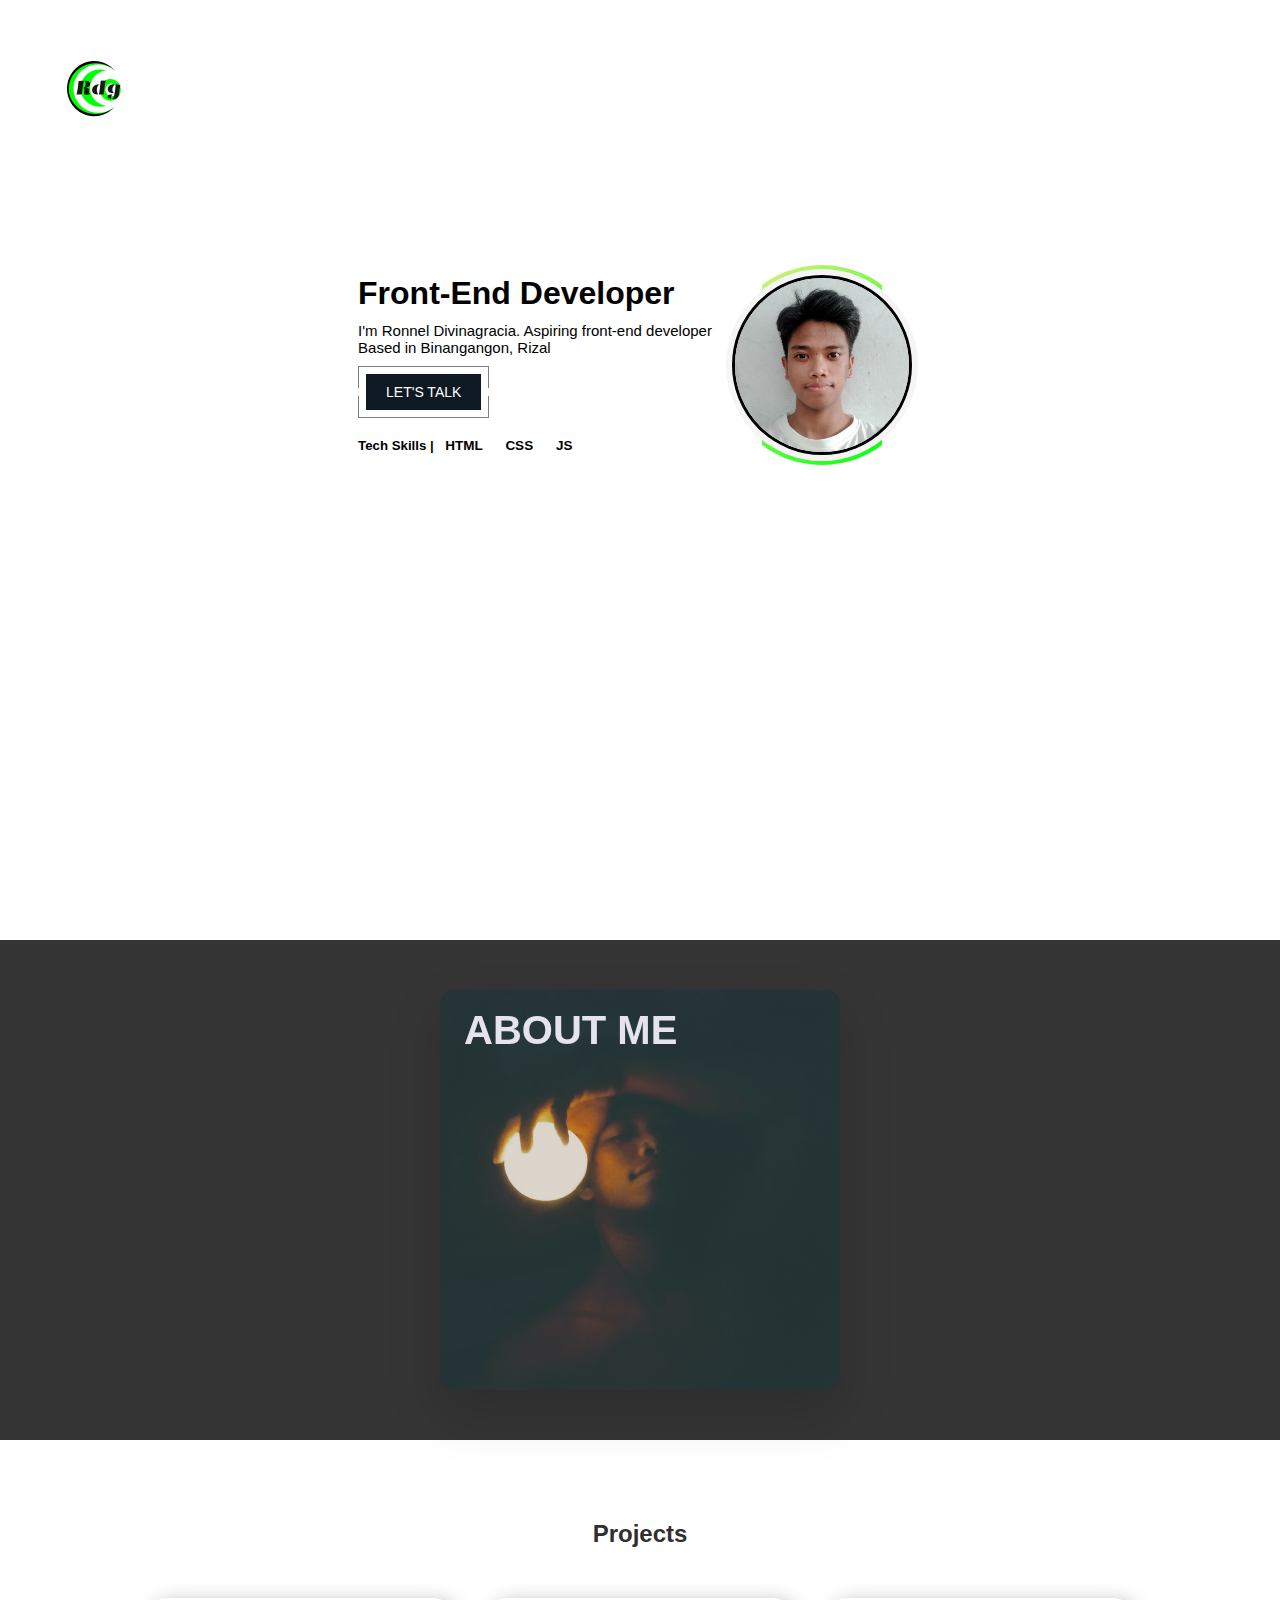
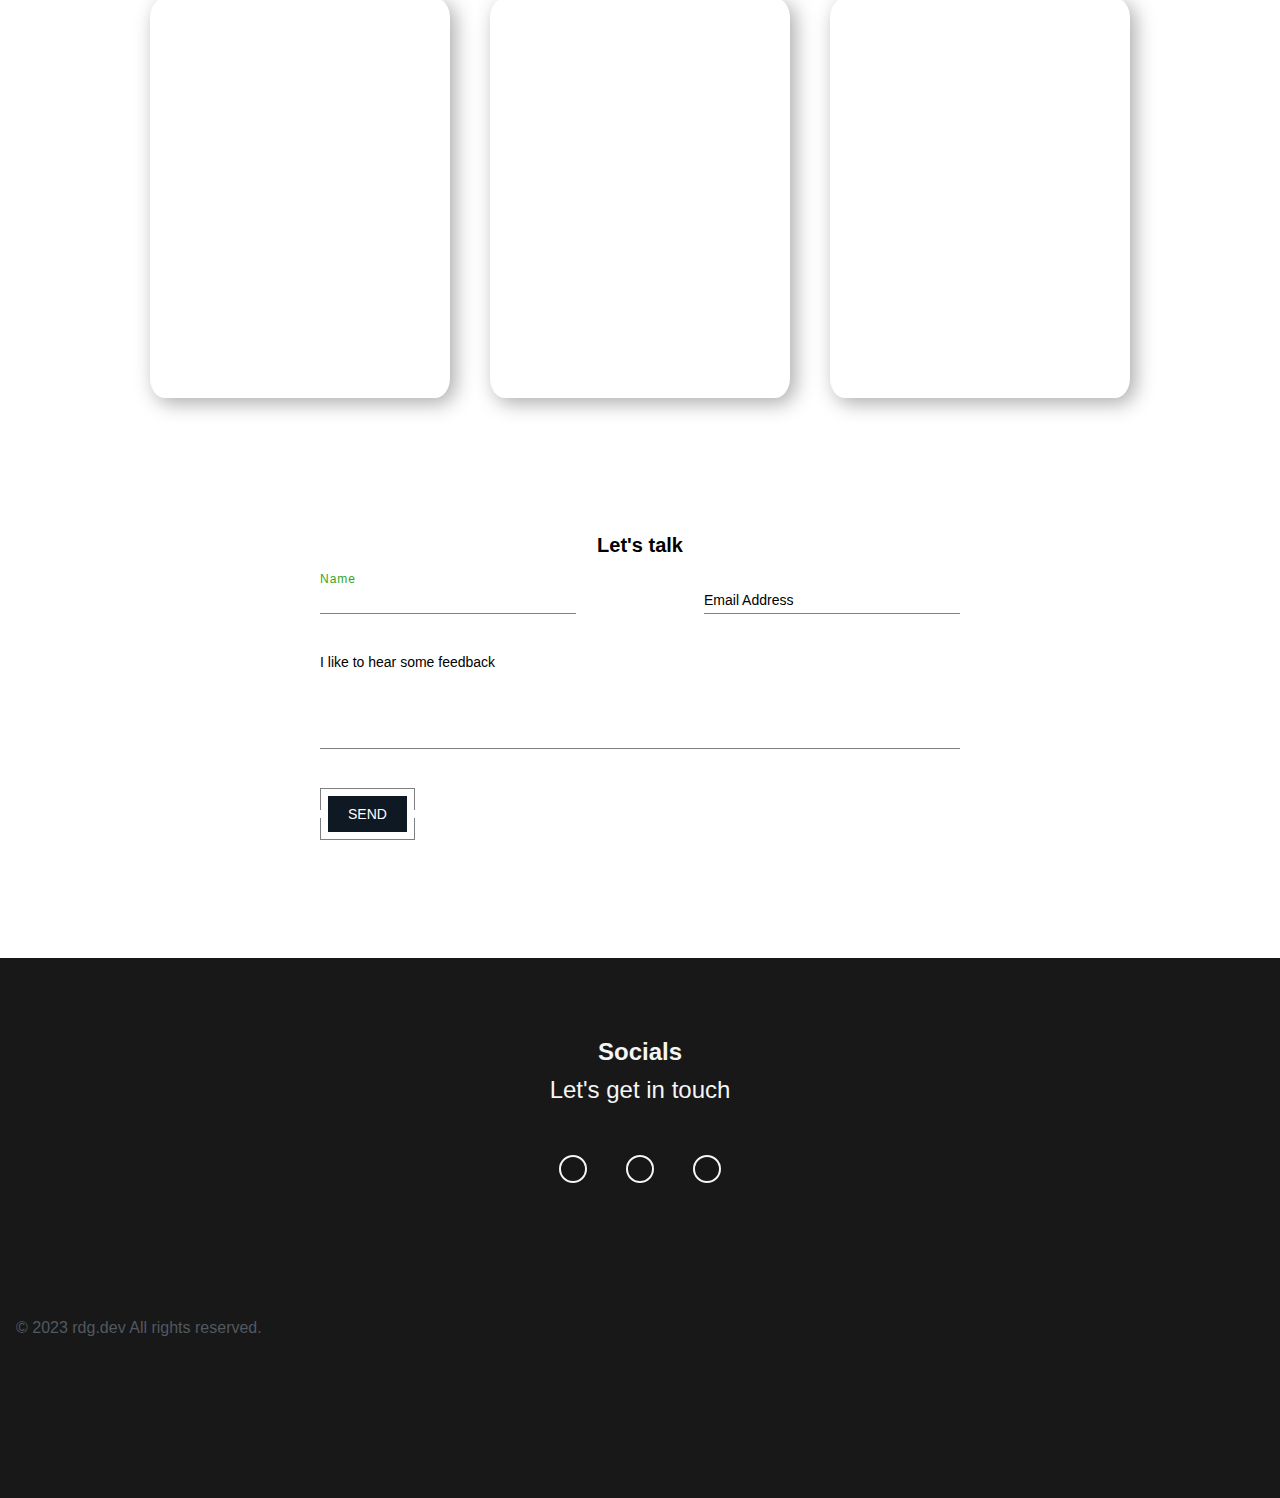
<file: index.html>
<!DOCTYPE html>
<html lang="en">
  <head>
    <meta charset="UTF-8" />
    <meta http-equiv="X-UA-Compatible" content="IE=edge" />
    <meta name="viewport" content="width=device-width, initial-scale=1.0" />
    <link
      href="https://fonts.googleapis.com/css2?family=Montserrat:wght@400;700&family=Roboto+Condensed:wght@400;700&family=Schibsted+Grotesk:wght@400;700&family=Space+Mono&display=swap"
      rel="stylesheet"
    />
    <link
      rel="stylesheet"
      href="https://cdnjs.cloudflare.com/ajax/libs/font-awesome/6.4.0/css/all.min.css"
      integrity="sha512-iecdLmaskl7CVkqkXNQ/ZH/XLlvWZOJyj7Yy7tcenmpD1ypASozpmT/E0iPtmFIB46ZmdtAc9eNBvH0H/ZpiBw=="
      crossorigin="anonymous"
      referrerpolicy="no-referrer"
    />
    <link rel="icon" href="src/image/web-kit-logo.png" class="favicon" />
    <link rel="stylesheet" href="src/style.css" />
    <title>rdg.dev</title>
  </head>
  <body>
    <!--Hero section--->
    <header href="#top">
      <nav class="navbar">
        <ul class="nav-menu">
          <li class="nav-item">
            <a href="#home" class="nav-links">
              <div class="click">
                <div class="click-wrapper">
                  <span class="icon">
                    <i class="fa-solid fa-house"></i>
                  </span>
                  <div class="text">Home</div>
                </div>
              </div>
            </a>
          </li>
          <li class="nav-item">
            <a href="#about" class="nav-links">
              <div class="click">
                <div class="click-wrapper">
                  <span class="icon">
                    <i class="fa-solid fa-user"></i>
                  </span>
                  <div class="text">About Me</div>
                </div>
              </div>
            </a>
          </li>
          <li class="nav-item">
            <a href="#project" class="nav-links">
              <div class="click">
                <div class="click-wrapper">
                  <span class="icon">
                    <i class="fa-solid fa-lightbulb"></i>
                  </span>
                  <div class="text">Projects</div>
                </div>
              </div>
            </a>
          </li>
          <li class="nav-item">
            <a href="#mail" class="nav-links">
              <div class="click">
                <div class="click-wrapper">
                  <span class="icon">
                    <i class="fa-solid fa-message"></i>
                  </span>
                  <div class="text">Message</div>
                </div>
              </div>
            </a>
          </li>
        </ul>

        <div class="hamburger">
          <div class="bar"></div>
          <div class="bar"></div>
          <div class="bar"></div>
        </div>
      </nav>
      <div class="logo">
        <img src="src/image/logo.png" alt="rdg logo" />
        <!-- <a href="#">rdg.dev</a> -->
      </div>
    </header>

    <section id="home">
      <div class="hero">
        <!--grid 1 -->
        <div class="intro-grid-1">
          <h1>Front-End Developer</h1>
          <div class="para-one">
            <p>
              I'm Ronnel Divinagracia. Aspiring front-end developer <br />
              Based in Binangangon, Rizal
            </p>
          </div>
          <a href="#mail">
            <button class="button1">
              <span class="button_lg">
                <span class="button_sl"></span>
                <span class="button_text">Let's Talk</span>
              </span>
            </button>
          </a>

          <div class="tech-skill">
            <div>
              <h5>Tech Skills |</h5>
            </div>
            <div class="skills">
              <div class="html">HTML</div>
              <div class="css">CSS</div>
              <div class="js">JS</div>
            </div>
          </div>
        </div>
        <!-- grid 2 -->
        <div class="parent-pic">
          <div class="border">
            <img src="src/image/img-me.jpg" alt="Ronnel Divinagacia picture" />
          </div>
        </div>
      </div>
    </section>

    <!--About section--->

    <section id="about">
      <div class="card">
        <div class="card__content">
          <h3 class="card__heading">About Me</h3>
          <img src="src/image/me.jpg" alt="me" class="card__image" />
          <div class="card__reveal">
            <p>I want to become a front-end web developer.</p>
            <br />
            <p>I want to make a clean code and pixel perfect design.</p>
            <br />
            <p>
              I want also make the website more & more interactive with web
              animations.
            </p>
            <br />
            <p>
              A responsive design makes your website accessible to all users,
              regardless of their device.
            </p>
          </div>
        </div>
      </div>
    </section>

    <!--Project section--->

    <section class="project-section" id="project">
      <h1>Projects</h1>
      <div class="project-container">
        <div class="project-card"></div>
        <div class="project-card"></div>
        <div class="project-card"></div>
      </div>
    </section>
    <!--Project section--->
    <section id="mail">
      <div class="contact-form">
        <h2>Let's talk</h2>
        <form
          class="form"
          action="https://formsubmit.co/chavezronneldg@gmail.com"
          method="POST"
        >
          <input type="hidden" name="_subject" value="New submission!" />
          <input
            type="hidden"
            name="_next"
            value="https://byenuhree.github.io/thanks.html"
          />

          <div class="formBox">
            <!-- name -->
            <div class="inputbox w50">
              <input type="text" name="Name" />
              <span>Name</span>
            </div>

            <!--email  -->
            <div class="inputbox w50">
              <input type="email" name="email" required />
              <span>Email Address</span>
            </div>

            <!-- message -->
            <div class="inputbox w100">
              <textarea
                class="textarea"
                name="message"
                cols="30"
                rows="10"
                required
              ></textarea>
              <span>I like to hear some feedback</span>
            </div>

            <!-- btn -->
            <button class="button1 btn">
              <span class="button_lg">
                <span class="button_sl"></span>
                <span class="button_text">Send</span>
              </span>
            </button>
          </div>
        </form>
      </div>
    </section>

    <!--Footer section--->

    <footer>
      <div class="social-heding">
        <h1>Socials</h1>
        <h2>Let's get in touch</h2>
      </div>
      <div class="con-icon">
        <div class="ex-icons">
          <a
            href="https://web.facebook.com/profile.php?id=100008843645088"
            target="_blank"
          >
            <button type="button" class="button2">
              <i class="fa-brands fa-facebook"></i>
            </button>
          </a>

          <a href="https://github.com/Byenuhree" target="_blank">
            <button type="button" class="button2">
              <i class="fa-brands fa-github"></i>
            </button>
          </a>

          <a href="" target="_blank">
            <button type="button" class="button2">
              <i class="fa-brands fa-twitter"></i>
            </button>
          </a>
        </div>
      </div>
      <div class="copy">
        <p>&copy; 2023 rdg.dev All rights reserved.</p>
        <!-- Arrow up -->
        <a href="#top">
          <button class="arrow-up">
            <i class="fa-solid fa-arrow-up"></i>
          </button>
        </a>
      </div>
    </footer>
    <script src="src/app.js"></script>
  </body>
</html>
<!-- &#128316 -->
</file>
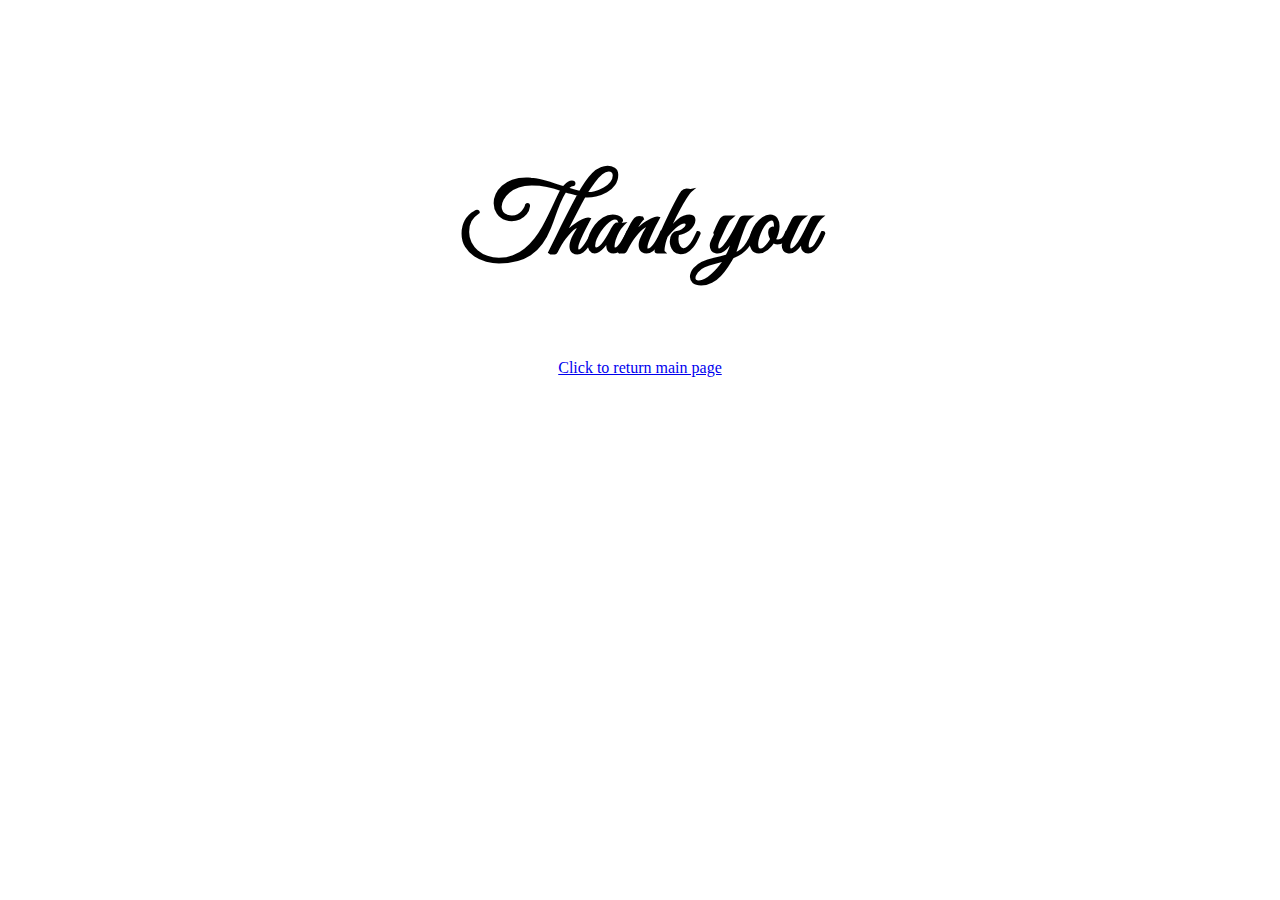
<file: thanks.html>
<!DOCTYPE html>
<html lang="en">
  <head>
    <meta charset="UTF-8" />
    <meta name="viewport" content="width=device-width, initial-scale=1.0" />
    <link
      href="https://fonts.googleapis.com/css2?family=Great+Vibes&display=swap"
      rel="stylesheet"
    />
    <title>Thankyou Page</title>
    <style>
      div {
        padding: 50px 0;
        width: 70%;
        margin: 50px auto;
      }
      a {
        display: flex;
        /* background-color: palevioletred; */
        justify-content: center;
      }

      h1 {
        text-align: center;
        font-size: 100px;
        font-family: "Great Vibes", cursive;
      }
    </style>
  </head>
  <body>
    <div>
      <h1>Thank you</h1>
      <a href="https://byenuhree.github.io/">Click to return main page</a>
    </div>
  </body>
</html>
</file>
<file: src/style.css>
* {
  margin: 0;
  padding: 0;
  box-sizing: border-box;
}

html {
  scroll-behavior: smooth;
}

body {
  margin: auto;
  padding: 0%;
  font-family: "Poppins", sans-serif;
  /* border: 2px solid crimson; */
}

header {
  /* background-color: #333; */
  margin: 0%;
  padding: 0%;
}

li {
  list-style: none;
}

a {
  color: black;
  text-decoration: none;
}

.navbar {
  min-height: 40px;
  display: flex;
  justify-content: end;
  align-items: center;
  padding: 0 25px;
  /* background-color: #262626; */
}

.logo {
  /* background-color: rgb(29, 56, 175); */
  margin-left: 50px;
}
.logo img {
  position: absolute;
  width: 100px;
  cursor: pointer;
  /* background-color: rgb(117, 175, 29); */
}

/* Navigation bar */
.nav-menu {
  display: flex;
  justify-content: space-between;
  align-items: center;
  gap: 10px;
}

.nav-links {
  transition: 0.3s ease;
  font-size: 13px;
}

.nav-links:hover {
  color: rgb(117, 175, 29);
}

.click {
  --width: 70px;
  --height: 35px;
  --tooltip-height: 35px;
  --tooltip-width: 90px;
  --gap-between-tooltip-to-button: 18px;
  width: var(--width);
  height: var(--height);
  position: relative;
  text-align: center;
  border-radius: 0.45em;
  font-family: "Arial";
  /* border: 1px solid red; */
  /* transition: background 0.3s; */
}

.click::before {
  position: absolute;
  content: attr(data-tooltip);
  width: var(--tooltip-width);
  height: var(--tooltip-height);
  font-size: 0.9rem;
  color: #111;
  border-radius: 0.25em;
  line-height: var(--tooltip-height);
  bottom: calc(var(--height) + var(--gap-between-tooltip-to-button) + 10px);
  left: calc(50% - var(--tooltip-width) / 2);
}

.click::after {
  position: absolute;
  content: "";
  width: 0;
  height: 0;
  border: 10px solid transparent;
  left: calc(50% - 10px);
  bottom: calc(100% + var(--gap-between-tooltip-to-button) - 10px);
}

.click::after,
.click::before {
  opacity: 0;
  visibility: hidden;
  transition: all 0.5s;
}

.icon {
  display: flex;
  align-items: center;
  justify-content: center;
}

.click-wrapper,
.icon,
.text {
  overflow: hidden;
  position: absolute;
  width: 100%;
  height: 100%;
  left: 0;
  color: #131212;
}

.icon {
  top: 0;
}

.icon,
.text {
  transition: top 0.5s;
}

.text {
  color: #131010;
  top: 100%;
  display: flex;
  align-items: center;
  justify-content: center;
  font-family: "Poppins", sans-serif;
  font-weight: 700;
  font-size: 12px;
}

.text svg {
  width: 24px;
  height: 24px;
}

.click:hover .icon {
  top: -100%;
}

.click:hover .text {
  top: 0;
}

.click:hover:before,
.click:hover:after {
  opacity: 1;
  visibility: visible;
}

.click:hover:after {
  bottom: calc(var(--height) + var(--gap-between-tooltip-to-button) - 20px);
}

.click:hover:before {
  bottom: calc(var(--height) + var(--gap-between-tooltip-to-button));
}



/* Hamburger Bar */
.hamburger {
  display: none;
  cursor: pointer;
}

.bar {
  display: block;
  width: 25px;
  height: 3px;
  margin: 5px auto;
  -webkit-transition: all 0.3s ease-in-out;
  transition: all 0.3s ease-in-out;
  background-color: whitesmoke;
}

.bar:hover {
  background-color: yellowgreen;
}

@media screen and (max-width: 768px) {
  .hamburger {
    display: block;
  }

  .hamburger.active .bar:nth-child(2) {
    opacity: 0;
  }

  .hamburger.active .bar:nth-child(1) {
    transform: translateY(8px) rotate(45deg);
  }

  .hamburger.active .bar:nth-child(3) {
    transform: translateY(-8px) rotate(-45deg);
  }
  .nav-links {
    color: white;
  }
  .nav-menu {
    position: fixed;
    left: -100%;
    top: 40px;
    gap: 0;
    flex-direction: column;
    background-color: #262626;
    width: 100%;
    text-align: center;
    transition: 0.3s;
    z-index: 4;
  }

  .nav-item {
    margin: 16px 0;
  }

  .nav-menu.active {
    left: 0;
  }

  .navbar {
    background-color: #262626;
  }
}

/*Hero*/
#home {
  height: 100vh;
  /* border: 1px solid tomato; */
  display: flex;
  justify-content: center;
  align-items: center;
}

.hero {
  /* border: 1px solid tomato; */
  width: 70vw;
  height: 50vh;
  display: flex;
  gap: 10px;
  justify-content: center;
  flex-wrap: wrap;
}
@media (max-width: 800px) {
  .hero {
    /* border: 1px solid tomato; */
    flex-wrap: wrap-reverse;
  }
}
.intro-grid-1 {
  margin-top: 10px;
  padding: 0%;
}

.tech-skill {
  /* height: 100%; */
  /* width: 150px; */
  display: flex;
}

h1 {
  margin-bottom: 10px;
}
.para-one {
  margin-bottom: 10px;
  font-size: 15px;
  font-family: "Poppins", sans-serif;
  font-weight: 500;
}

.button1 {
  -moz-appearance: none;
  -webkit-appearance: none;
  appearance: none;
  border: none;
  background: none;
  color: #0f1923;
  cursor: pointer;
  position: relative;
  padding: 8px;
  margin-bottom: 20px;
  text-transform: uppercase;
  font-weight: bold;
  font-size: 14px;
  transition: all 0.15s ease;
}

.button1::before,
.button1::after {
  content: "";
  display: block;
  position: absolute;
  right: 0;
  left: 0;
  height: calc(50% - 5px);
  border: 1px solid #7d8082;
  transition: all 0.15s ease;
}

.button1::before {
  top: 0;
  border-bottom-width: 0;
}

.button1::after {
  bottom: 0;
  border-top-width: 0;
}

.button1:active,
.button1:focus {
  outline: none;
}

.button1:active::before,
.button1:active::after {
  right: 3px;
  left: 3px;
}

.button1:active::before {
  top: 3px;
}

.button1:active::after {
  bottom: 3px;
}

.button_lg {
  position: relative;
  display: block;
  padding: 10px 20px;
  color: #fff;
  background-color: #0f1923;
  overflow: hidden;
  box-shadow: inset 0px 0px 0px 1px transparent;
}

.button_lg::before {
  content: "";
  display: block;
  position: absolute;
  top: 0;
  left: 0;
  width: 2px;
  height: 2px;
  background-color: #0f1923;
}

.button_lg::after {
  content: "";
  display: block;
  position: absolute;
  right: 0;
  bottom: 0;
  width: 4px;
  height: 4px;
  background-color: #0f1923;
  transition: all 0.2s ease;
}

.button_sl {
  display: block;
  position: absolute;
  top: 0;
  bottom: -1px;
  left: -8px;
  width: 0;
  background-color: rgb(117, 175, 29);
  transform: skew(-15deg);
  transition: all 0.2s ease;
}

.button_text {
  position: relative;
}

.button1:hover {
  color: #0f1923;
}

.button1:hover .button_sl {
  width: calc(100% + 15px);
}

.button1:hover .button_lg::after {
  background-color: #fff;
}

.parent-pic {
  position: relative;
  width: 200px;
  height: 200px;
  /* background: rgba(0, 0, 0, 0.5); */
  border-radius: 50%;
  overflow: hidden;
  /* border: 1px solid salmon; */
  margin-bottom: 20px;
}

.parent-pic::before {
  content: "";
  position: absolute;
  inset: -10px 40px;
  background: linear-gradient(315deg, rgb(0, 255, 13), rgb(222, 238, 130));
  transition: 0.5s;
  animation: animate 4s linear infinite;
}
.parent-pic:hover::before {
  inset: -20px 0px;
}
@keyframes animate {
  0% {
    transform: rotate(0deg);
  }
  100% {
    transform: rotate(360deg);
  }
}

.parent-pic::after {
  content: "";
  position: absolute;
  inset: 4px;
  background: whitesmoke;
  border-radius: 50%;
  z-index: 1;
}

.border {
  position: absolute;
  inset: 10px;
  border: 3px solid black;
  z-index: 3;
  border-radius: 50%;
  overflow: hidden;
}

.border img {
  position: absolute;
  top: 0;
  left: 0;
  width: 100%;
  height: 100%;
  transition: 0.5s;
  pointer-events: none;
}

/* 
.logo{

  border-radius: 50%;
} */

/* @keyframes border-animation {
  0% { border-color: red; }
  25% { border-color: blue; } 
  50% { border-color: yellow; }
  75% { border-color: green; }
  100% { border-color: red; }
} */

.skills {
  display: flex;
  justify-content: space-around;
  width: 150px;
}
.html,
.css,
.js {
  font-size: 1.5vh;
  font-family: "Poppins", sans-serif;
  font-weight: 550;
}
/* @media screen and (max-width: 790px) {
  .hero {
    flex-wrap:wrap-reverse;
  }
  #home {
    flex-wrap: wrap;

  }
} */
/* Aboute page */

#about {
  display: flex;
  justify-content: center;
  align-items: center;
  padding: 50px;
  margin: 0;
  font-family: "Poppins", sans-serif;
  background-color: #353535;
}

h2 {
  display: flex;
  justify-content: center;
  font-family: "Poppins", sans-serif;
  font-weight: lighter;
  color: whitesmoke;
  font-weight: 500px;
  font-size: 30px;
}

.card {
  filter: drop-shadow(0 25px 25px rgb(0 0 0 / 0.15));

  /* margin: auto; */
}

.card__content {
  position: relative;
  width: 400px;
  height: 400px;
  border-radius: 0.875rem;
}

.card__heading {
  border-radius: 1rem;
  position: absolute;
  top: 0;
  left: 1.5rem;
  text-transform: uppercase;
  font-size: 2.5rem;
  line-height: 1;
  color: #e5e3ec;
  transition: opacity 0.3s;
  margin-top: 20px;
}

.card__image {
  width: 100%;
  height: 100%;
  object-fit: cover;
  object-position: top;
  border-radius: 0.875rem;
}

/* hover styles */
.card:hover .card__reveal {
  opacity: 1;
}

.card:hover .card__heading {
  opacity: 0;
}

.card__reveal {
  position: absolute;
  top: 0;
  height: 100%;
  display: flex;
  flex-direction: column;
  justify-content: center;
  margin-inline: 2rem;
  color: whitesmoke;
  z-index: 1;
  opacity: 0;
  transition: opacity 0.3s;
}
.card__reveal p {
  font-size: 400;
}
.card::before {
  content: "";
  position: absolute;
  top: 0;
  left: 0;
  width: 100%;
  height: 100%;
  background: rgba(0, 0, 0, 0.7) 0%;
  z-index: 1;
  border-radius: 0.875rem;
  opacity: 0;
  transition: opacity 0.3s, 0.3s;
}

.card:hover::before {
  opacity: 1;
}

/* Responsive design */
@media (max-width: 500px) {
  .card__content {
    width: 200px;
    height: 200px;
  }

  .card__heading {
    font-size: 1.5rem;
  }

  .card__reveal {
    font-size: 10px;
  }
}

/* Projects */

.project-section {
  display: flex;
  justify-content: center;
  align-items: center;
  flex-direction: column;
  padding: 80px;
  /* border: 1px solid salmon; */
}

.project-section h1 {
  /* border: 1px solid salmon; */
  padding-bottom: 40px;
  font-size: 1.5rem;
  color: rgb(48, 47, 47);
  font-family: "Poppins", sans-serif;
}

.project-container {
  display: flex;
  justify-content: center;
  align-items: center;
  gap: 40px;
  flex-wrap: wrap;
}

.project-card {
  width: 300px;
  height: 400px;
  /* background-color: pink; */
  box-shadow: 5px 5px 20px rgb(172, 169, 169);
  border-radius: 5%;
}
/* email */
#mail {
  padding: 40px 0px;
}
.contact-form {
  /* border: 1px solid red; */
  /* padding: 70px 350px; */
  max-width: 40rem;
  min-height: 400px;
  margin: 0 auto;
  background-color: white;
}

.contact-form h2 {
  color: black;
  font-size: 20px;
  font-weight: 700;
  /* border: 1px solid red; */
  padding-top: 1rem;
}

.contact-form .formBox {
  /* border: 1px solid red; */
  position: relative;
  display: flex;
  /* flex-direction: column; */
  justify-content: space-between;
  flex-wrap: wrap;
  padding-top: 30px;
  /* align-items: center; */
}
@media (max-width: 800px) {
  .contact-form {
    background-color: white;
    /* border: 1px solid red; */
  }

  .contact-form .formBox {
    flex-direction: column;
    padding: 70px 50px;
  }
}

.contact-form .formBox .inputbox {
  position: relative;
  margin-bottom: 35px;
}
.contact-form .formBox .inputbox.w50 {
  width: 40%;
}
@media (max-width: 800px) {
  .contact-form .formBox .inputbox.w50 {
    width: 100%;
  }
}
.contact-form .formBox .inputbox.w100 {
  width: 100%;
}
.contact-form .formBox .inputbox input,
.contact-form .formBox .inputbox .textarea {
  width: 100%;
  resize: none;
  padding: 5px 0;
  font-size: 14px;
  font-weight: 300;
  color: #222;
  border: none;
  outline: none;
  border-bottom: 1px solid grey;
}

.contact-form .formBox .inputbox .textarea {
  height: 100px;
}
.contact-form .formBox .inputbox span {
  position: absolute;
  left: 0;
  padding: 5px 0;
  pointer-events: none;
  font-size: 14px;
  font-weight: 300;
  transition: 0.3s;
  color: black;
}

.contact-form .formBox .inputbox input:focus ~ span,
.contact-form .formBox .inputbox input:valid ~ span,
.contact-form .formBox .inputbox .textarea:focus ~ span,
.contact-form .formBox .inputbox .textarea:valid ~ span {
  transform: translateY(-20px);
  font-size: 12px;
  font-weight: 500;
  letter-spacing: 1px;
  color: rgb(50, 167, 35);
}

.button1 {
  -moz-appearance: none;
  -webkit-appearance: none;
  appearance: none;
  border: none;
  background: none;
  color: #0f1923;
  cursor: pointer;
  /* position: relative; */
  padding: 8px;
  margin-bottom: 20px;
  text-transform: uppercase;
  font-weight: 400;
  font-size: 14px;
  transition: all 0.15s ease;
}
@media (max-width: 800px) {
  .btn {
    max-width: 100px;
    /* text-align: center; */
  }
}

.button1::before,
.button1::after {
  content: "";
  display: block;
  position: absolute;
  right: 0;
  left: 0;
  height: calc(50% - 5px);
  border: 1px solid #7d8082;
  transition: all 0.15s ease;
}

.button1::before {
  top: 0;
  border-bottom-width: 0;
}

.button1::after {
  bottom: 0;
  border-top-width: 0;
}

.button1:active,
.button1:focus {
  outline: none;
}

.button1:active::before,
.button1:active::after {
  right: 3px;
  left: 3px;
}

.button1:active::before {
  top: 3px;
}

.button1:active::after {
  bottom: 3px;
}

.button_lg {
  position: relative;
  display: block;
  padding: 10px 20px;
  color: #fff;
  background-color: #0f1923;
  overflow: hidden;
  box-shadow: inset 0px 0px 0px 1px transparent;
}

.button_lg::before {
  content: "";
  display: block;
  position: absolute;
  top: 0;
  left: 0;
  width: 2px;
  height: 2px;
  background-color: #0f1923;
}

.button_lg::after {
  content: "";
  display: block;
  position: absolute;
  right: 0;
  bottom: 0;
  width: 4px;
  height: 4px;
  background-color: #0f1923;
  transition: all 0.2s ease;
}

.button_sl {
  display: block;
  position: absolute;
  top: 0;
  bottom: -1px;
  left: -8px;
  width: 0;
  background-color: rgb(117, 175, 29);
  transform: skew(-15deg);
  transition: all 0.2s ease;
}

.button_text {
  position: relative;
}

.button1:hover {
  color: #0f1923;
}

.button1:hover .button_sl {
  width: calc(100% + 15px);
}

.button1:hover .button_lg::after {
  background-color: #fff;
}

/* footer */
footer {
  background-color: rgb(24, 24, 24);
  height: 60vh;
}
.copy {
  text-align: center;
  color: rgb(81, 89, 97);
  margin: 15vh 1rem;
  display: flex;
  justify-content: space-between;
}

.social-heding {
  padding-top: 5rem;
  display: block;
  justify-content: center;
  align-items: center;
}
.social-heding h1,
h2 {
  text-align: center;
  font-size: 1.5rem;
  color: whitesmoke;
  font-family: "Poppins", sans-serif;
}
.con-icon {
  display: flex;
  justify-content: center;
  align-items: center;
}
.ex-icons {
  display: grid;
  place-items: space-around;
  grid-template-columns: repeat(3, 1fr);
  width: 200px;
  margin-top: 50px;
}

.button2 {
  margin: 0 auto;
  display: flex;
  justify-content: center;
  align-items: center;
  padding: 15px 15px;
  background-color: #181717;
  outline: 2px whitesmoke solid;
  outline-offset: -3px;
  border-radius: 50%;
  border: none;
  cursor: pointer;
  transition: 400ms;
  color: whitesmoke;
  font-size: 20px;
}

.button2:hover {
  background-color: rgb(117, 175, 29);
  color: black;
}
.arrow-up {
  background-color: transparent;
  position: fixed;
  bottom: 16px;
  right: 32px;
  width: 50px;
  height: 50px;
  border-radius: 50%;
  border: rgb(117, 175, 29);
  display: flex;
  align-items: center;
  justify-content: center;
  font-size: 32px;
  color: rgb(117, 175, 29);
  text-decoration: none;
  opacity: 0;
  pointer-events: none;
  transition: all 0.4s;
}

.arrow-up.active {
  bottom: 32px;
  pointer-events: auto;
  opacity: 1;
}
</file>
